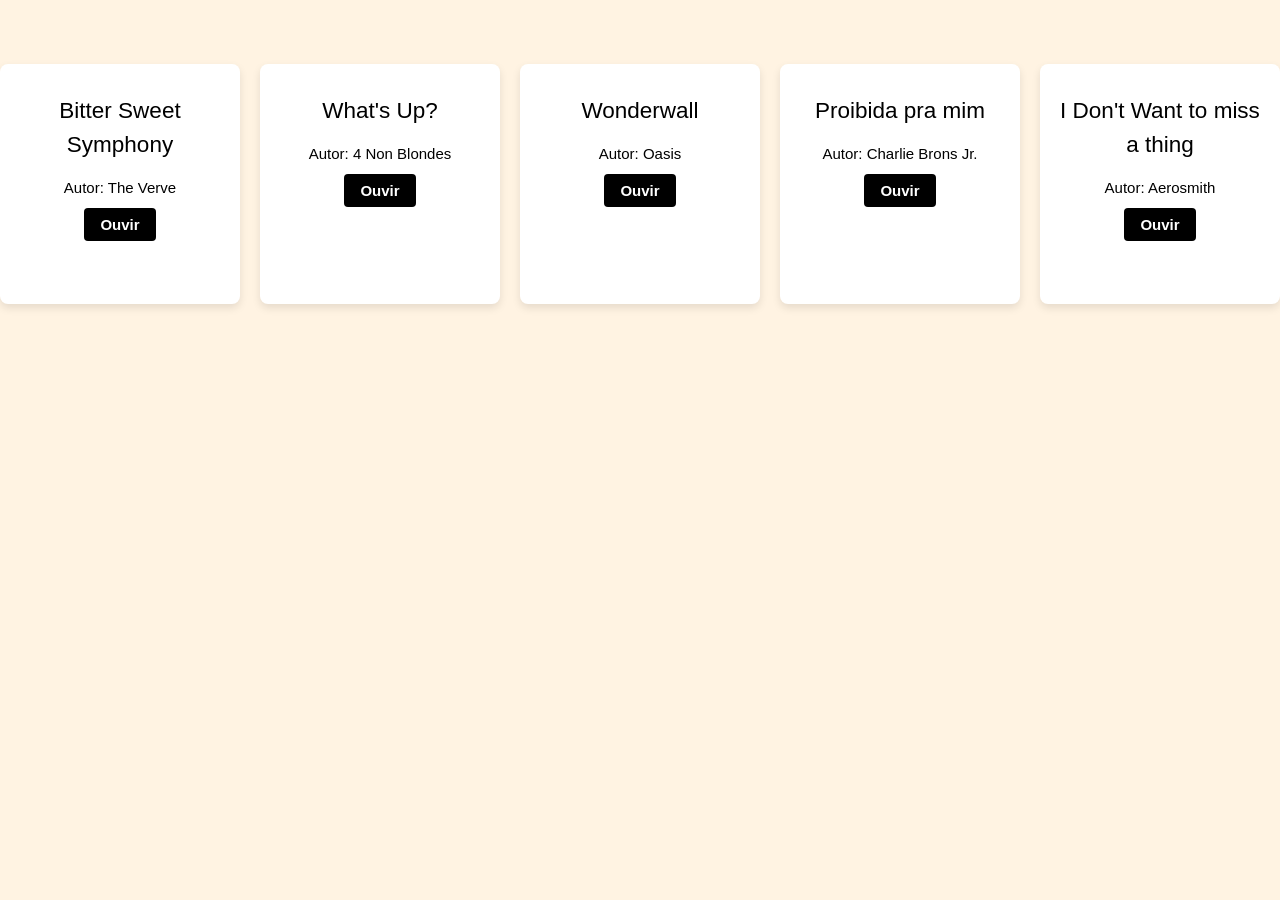
<file: src/pages/artigos/articles.html>
<!DOCTYPE html>
<html lang="en">

<head>
    <meta charset="UTF-8">
    <meta name="viewport" content="width=device-width, initial-scale=1.0">
    <title>Musicas</title>
    <link rel="stylesheet" href="/src/css/style.css">
    <link rel="icon" href="/src/images/svg20.png">
</head>

<body>
    <section class="container-grscontent center padding-64">

        <div class=" card-container">
            <div class="cardBox">
                <h1>Bitter Sweet Symphony</h1>
                <p> Autor: The Verve</p>
                <a class="btn-card" type="button-grs" href="https://www.youtube.com/watch?v=1lyu1KKwC74"
                    target="_blank">Ouvir</a>

            </div>

            <div class="cardBox">
                <h1>What's Up? </h1>

                <p>Autor: 4 Non
                    Blondes</p>
                <a class="btn-card" type="button-grs" href="https://www.youtube.com/watch?v=6NXnxTNIWkc"
                    target="_blank">Ouvir</a>

            </div>

            <div class="cardBox">
                <h1>Wonderwall</h1>
                <p>Autor: Oasis</p>
                <a class="btn-card" type="button-grs" href="https://www.youtube.com/watch?v=bx1Bh8ZvH84"
                    target="_blank">Ouvir</a>

            </div>

            <div class="cardBox">
                <h1>Proibida pra mim</h1>
                <p>Autor:
                    Charlie
                    Brons Jr.</p>
                <a class="btn-card" type="button-grs" href="https://www.youtube.com/watch?v=TJRIZS4Z7Mw"
                    target="_blank">Ouvir</a>

            </div>

            <div class="cardBox">
                <h1>I Don't Want to miss a
                    thing</h1>
                <p>Autor: Aerosmith</p>
                <a class="btn-card" type="button-grs" href="https://www.youtube.com/watch?v=Us3cGQs0Q8A"
                    target="_blank">Ouvir</a>
            </div>
        </div>


    </section>
</body>

</html>
</file>
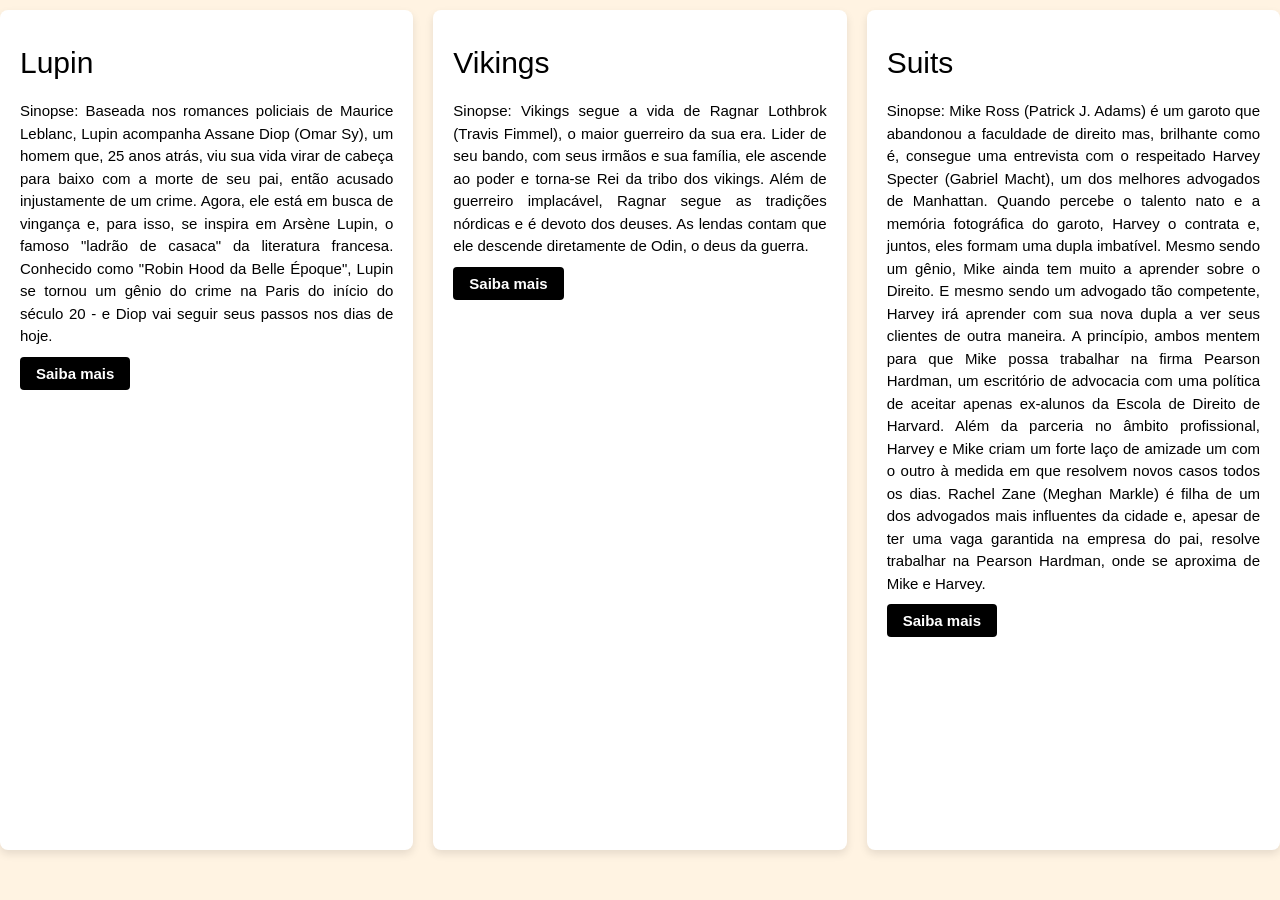
<file: src/pages/artigos/articles2.html>
<!DOCTYPE html>
<html lang="en">

<head>
    <meta charset="UTF-8">
    <meta name="viewport" content="width=device-width, initial-scale=1.0">
    <title>Séries</title>
    <link rel="stylesheet" href="/src/css/style.css">
    <link rel="icon" href="/src/images/svg20.png">
</head>

<body>
    <div class=" card-container">
        <div class="cardBoxFilmes"  >
            <h1>Lupin</h1>
            <p class="justify"> Sinopse: Baseada nos romances policiais de Maurice Leblanc,
                Lupin acompanha Assane Diop (Omar Sy), um homem que, 25 anos atrás,
                viu sua vida virar de cabeça para baixo com a morte de seu pai,
                então acusado injustamente de um crime. Agora, ele está em busca de vingança e, para isso,
                se inspira em Arsène Lupin, o famoso "ladrão de casaca" da literatura francesa.
                Conhecido como "Robin Hood da Belle Époque",
                Lupin se tornou um gênio do crime na Paris do início do século 20 - e Diop vai seguir seus passos nos
                dias de hoje.
            </p>
            <a class="btn-card" type="button-grs" href="https://www.adorocinema.com/series/serie-22302/"
                target="_blank">Saiba mais</a>

        </div>

        <div class="cardBoxFilmes">
            <h1>Vikings </h1>

            <p class="justify">Sinopse: Vikings segue a vida de Ragnar Lothbrok (Travis Fimmel),
                o maior guerreiro da sua era. Lider de seu bando, com seus irmãos e sua família,
                ele ascende ao poder e torna-se Rei da tribo dos vikings. Além de guerreiro implacável,
                Ragnar segue as tradições nórdicas e é devoto dos deuses. As lendas contam que ele descende diretamente
                de Odin, o deus da guerra.
            </p>
            <a class="btn-card" type="button-grs" href="https://www.adorocinema.com/series/serie-10214/"
                target="_blank">Saiba mais</a>

        </div>

        <div class="cardBoxFilmes">
            <h1>Suits</h1>
            <p class="justify">Sinopse: Mike Ross (Patrick J. Adams) é um garoto que abandonou a faculdade de direito mas,
                brilhante como é, consegue uma entrevista com o respeitado Harvey Specter (Gabriel Macht),
                um dos melhores advogados de Manhattan. Quando percebe o talento nato e a memória fotográfica do garoto,
                Harvey o contrata e, juntos, eles formam uma dupla imbatível. Mesmo sendo um gênio,
                Mike ainda tem muito a aprender sobre o Direito. E mesmo sendo um advogado tão competente,
                Harvey irá aprender com sua nova dupla a ver seus clientes de outra maneira. A princípio,
                ambos mentem para que Mike possa trabalhar na firma Pearson Hardman,
                um escritório de advocacia com uma política de aceitar apenas ex-alunos da Escola de Direito de Harvard.
                Além da parceria no âmbito profissional,
                Harvey e Mike criam um forte laço de amizade um com o outro à medida em que resolvem novos casos todos
                os dias.
                Rachel Zane (Meghan Markle) é filha de um dos advogados mais influentes da cidade e,
                apesar de ter uma vaga garantida na empresa do pai, resolve trabalhar na Pearson Hardman, onde se
                aproxima de Mike e Harvey.
            </p>
            <a class="btn-card" type="button-grs" href="https://www.adorocinema.com/series/serie-8644/" target="_blank">Saiba
                mais</a>

        </div>
    </div>
</body>

</html>
</file>
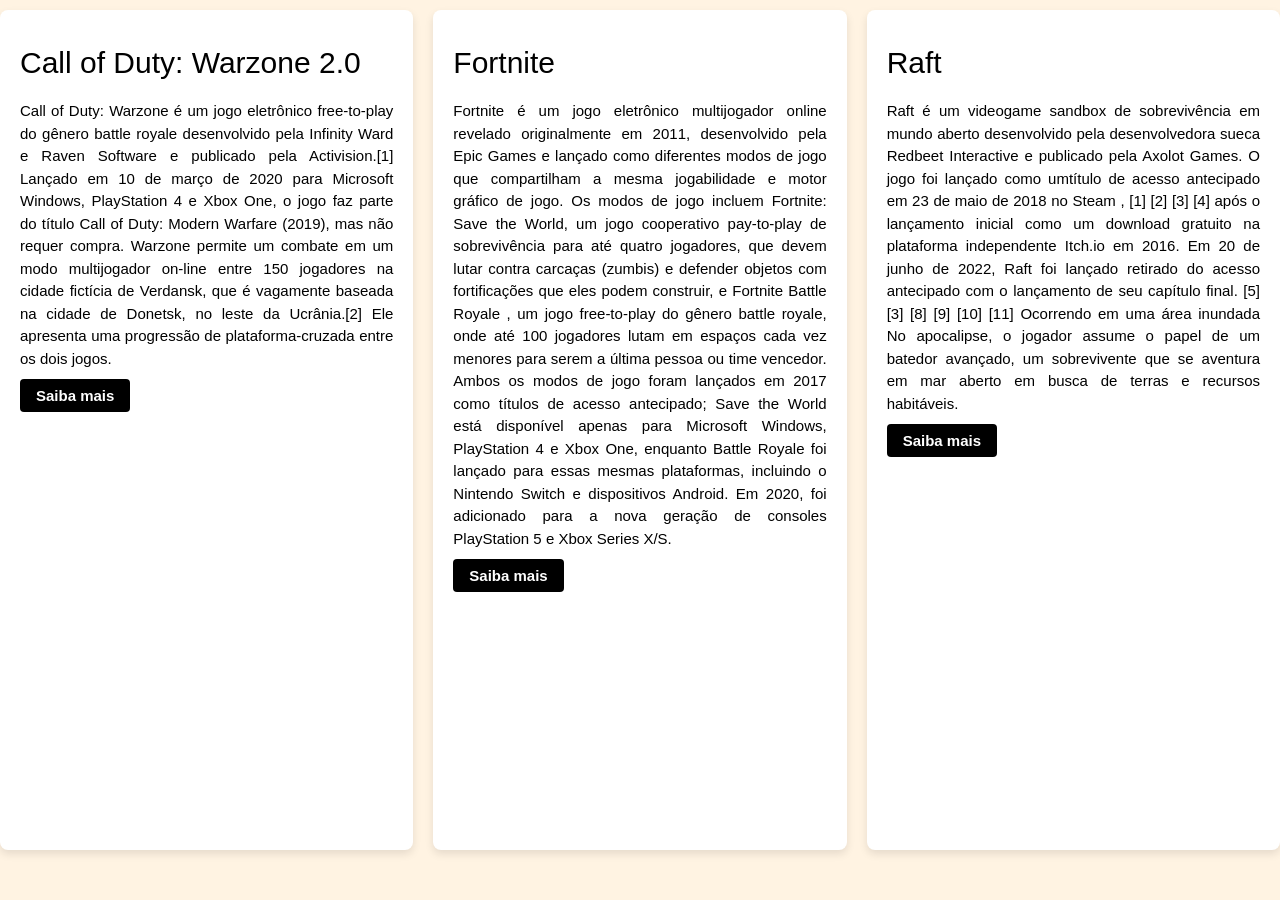
<file: src/pages/artigos/articles3.html>
<!DOCTYPE html>
<html lang="en">

<head>
    <meta charset="UTF-8">
    <meta name="viewport" content="width=device-width, initial-scale=1.0">
    <title>Top Jogos</title>
    <link rel="stylesheet" href="/src/css/style.css">
    <link rel="icon" href="/src/images/svg20.png">
</head>

<body>
    <div class=" card-container">
        <div class="cardBoxFilmes">
            <h1>Call of Duty: Warzone 2.0</h1>
            <p class="justify">
                Call of Duty: Warzone é um jogo eletrônico free-to-play do gênero battle royale
                desenvolvido pela Infinity Ward e Raven Software e publicado pela Activision.[1]
                Lançado em 10 de março de 2020 para Microsoft Windows, PlayStation 4 e Xbox One,
                o jogo faz parte do título Call of Duty: Modern Warfare (2019), mas não requer compra.
                Warzone permite um combate em um modo multijogador on-line entre 150 jogadores na cidade fictícia de
                Verdansk,
                que é vagamente baseada na cidade de Donetsk, no leste da Ucrânia.[2] Ele apresenta uma progressão de
                plataforma-cruzada entre os dois jogos.
            </p>
            <a class="btn-card" type="button-grs" href="https://www.activision.com/games/call-of-duty/call-of-duty-warzone"
                target="_blank">Saiba mais</a>

        </div>

        <div class="cardBoxFilmes">
            <h1>Fortnite</h1>

            <p class="justify">
                Fortnite é um jogo eletrônico multijogador online revelado originalmente em 2011,
                desenvolvido pela Epic Games e lançado como diferentes modos de jogo que compartilham a mesma
                jogabilidade e motor gráfico de jogo.
                Os modos de jogo incluem Fortnite: Save the World, um jogo cooperativo pay-to-play de sobrevivência para
                até quatro jogadores,
                que devem lutar contra carcaças (zumbis) e defender objetos com fortificações que eles podem construir,
                e Fortnite Battle Royale
                , um jogo free-to-play do gênero battle royale, onde até 100 jogadores lutam em espaços cada vez menores
                para serem a última pessoa ou time vencedor.
                Ambos os modos de jogo foram lançados em 2017 como títulos de acesso antecipado; Save the World está
                disponível apenas para Microsoft Windows,
                PlayStation 4 e Xbox One, enquanto Battle Royale foi lançado para essas mesmas plataformas, incluindo o
                Nintendo Switch e dispositivos Android.
                Em 2020, foi adicionado para a nova geração de consoles PlayStation 5 e Xbox Series X/S.

            </p>
            <a class="btn-card" type="button-grs" href="https://store.epicgames.com/pt-BR/p/fortnite" target="_blank">Saiba
                mais</a>

        </div>

        <div class="cardBoxFilmes">
            <h1>Raft</h1>
            <p class="justify">
                Raft é um videogame sandbox de sobrevivência em mundo aberto desenvolvido pela desenvolvedora sueca
                Redbeet Interactive e publicado pela Axolot Games.
                O jogo foi lançado como umtítulo de acesso antecipado em 23 de maio de 2018 no Steam ,
                [1] [2] [3] [4] após o lançamento inicial como um download gratuito na plataforma independente Itch.io
                em 2016.
                Em 20 de junho de 2022, Raft foi lançado retirado do acesso antecipado com o lançamento de seu capítulo
                final.
                [5] [3] [8] [9] [10] [11] Ocorrendo em uma área inundada No apocalipse, o jogador assume o papel de um
                batedor avançado,
                um sobrevivente que se aventura em mar aberto em busca de terras e recursos habitáveis.
            </p>
            <a class="btn-card" type="button-grs" href="https://store.steampowered.com/app/648800/Raft/"
                target="_blank">Saiba
                mais</a>

        </div>
    </div>

</body>

</html>
</file>
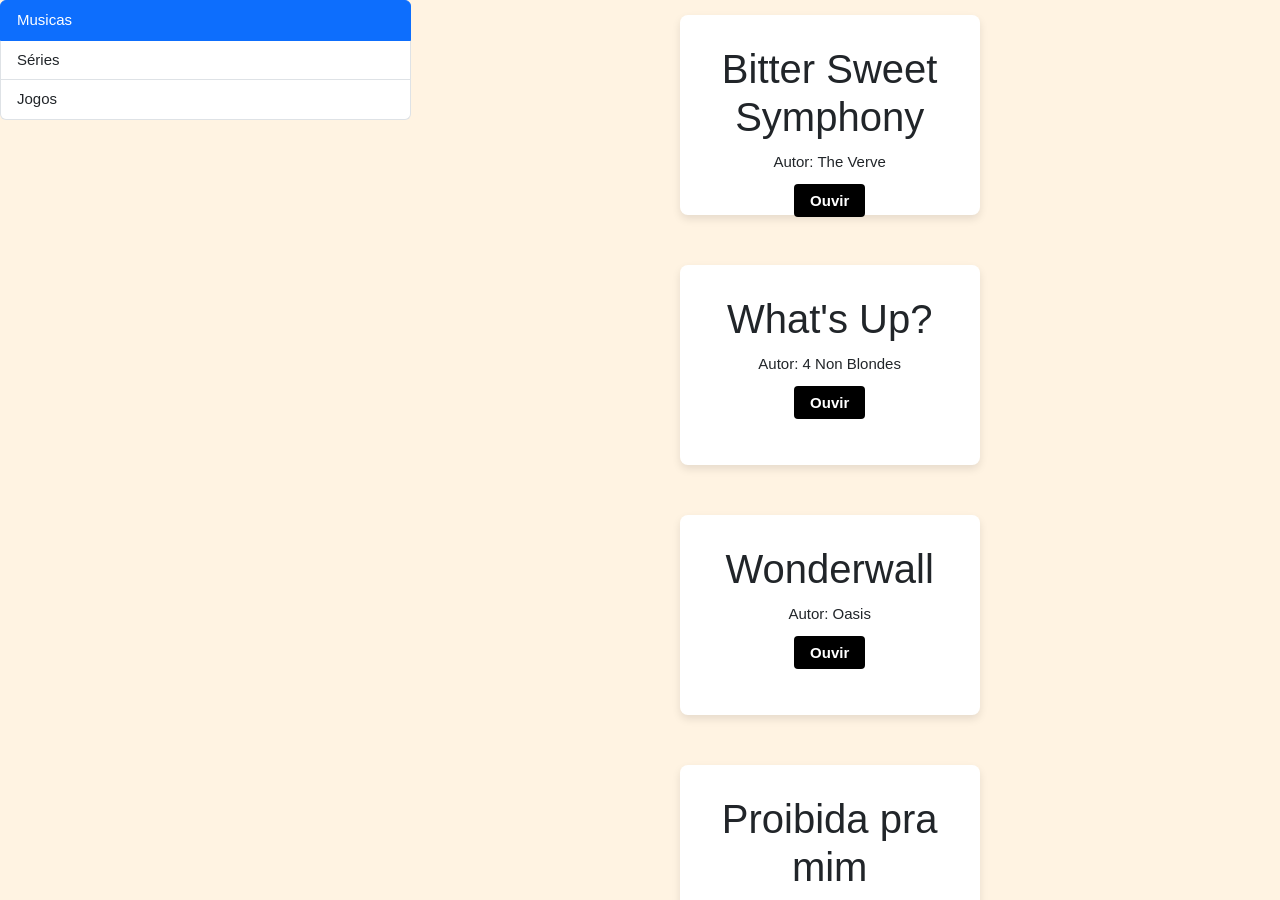
<file: src/pages/artigos/artigos.html>
<!DOCTYPE html>
<html lang="en">

<head>
    <meta charset="UTF-8">
    <meta name="viewport" content="width=device-width, initial-scale=1.0">
    <title>Artigos</title>
    <link href="https://cdn.jsdelivr.net/npm/bootstrap@5.3.2/dist/css/bootstrap.min.css" rel="stylesheet"
        integrity="sha384-T3c6CoIi6uLrA9TneNEoa7RxnatzjcDSCmG1MXxSR1GAsXEV/Dwwykc2MPK8M2HN" crossorigin="anonymous">
    <link rel="stylesheet" href="/src/css/style.css">
    <link rel="icon" href="/src/images/svg20.png">
    <link rel="stylesheet" href="./atigos-css.css">
</head>

<body>
    <div class="row">
        <div class="col-4">
            <!-- INICIO BARRA LATERAL -->
            <div class="list-group" id="list-tab" role="tablist">
                <a class="list-group-item list-group-item-action active" id="top-music-list" data-bs-toggle="list"
                    href="#top-music" role="tab" aria-controls="top-music">Musicas</a>
                <a class="list-group-item list-group-item-action" id="top-movies-list" data-bs-toggle="list"
                    href="#top-movies" role="tab" aria-controls="top-movies">Séries</a>
                <a class="list-group-item list-group-item-action" id="top-game-list" data-bs-toggle="list"
                    href="#top-game" role="tab" aria-controls="top-game">Jogos</a>
            </div>
            <!-- FIM BARRA LATERAL -->
        </div>
        <div class="col-8">
            <!-- GRUPO DAS SEÇÕES  -->
            <div class="tab-content" id="nav-tabContent">
                <section id="top-music" class="tab-pane fade show active" role="tabpanel" aria-labelledby="top-music-list">
                    <div class="card-container">
                        <div class="cardBox">
                            <h1>Bitter Sweet Symphony</h1>
                            <p> Autor: The Verve</p>
                            <a class="btn-card" type="button-grs" href="https://www.youtube.com/watch?v=1lyu1KKwC74"
                                target="_blank">Ouvir</a>
    
                        </div>
    
                        <div class="cardBox">
                            <h1>What's Up? </h1>
    
                            <p>Autor: 4 Non
                                Blondes</p>
                            <a class="btn-card" type="button-grs" href="https://www.youtube.com/watch?v=6NXnxTNIWkc"
                                target="_blank">Ouvir</a>
    
                        </div>
    
                        <div class="cardBox">
                            <h1>Wonderwall</h1>
                            <p>Autor: Oasis</p>
                            <a class="btn-card" type="button-grs" href="https://www.youtube.com/watch?v=bx1Bh8ZvH84"
                                target="_blank">Ouvir</a>
    
                        </div>
    
                        <div class="cardBox">
                            <h1>Proibida pra mim</h1>
                            <p>Autor:
                                Charlie
                                Brons Jr.</p>
                            <a class="btn-card" type="button-grs" href="https://www.youtube.com/watch?v=TJRIZS4Z7Mw"
                                target="_blank">Ouvir</a>
    
                        </div>
    
                        <div class="cardBox">
                            <h1>I Don't Want to miss a
                                thing</h1>
                            <p>Autor: Aerosmith</p>
                            <a class="btn-card" type="button-grs" href="https://www.youtube.com/watch?v=Us3cGQs0Q8A"
                                target="_blank">Ouvir</a>
                        </div>
                    </div>
                </section>
                <section id="top-movies" class="tab-pane fade" role="tabpanel" aria-labelledby="top-movies-list">
                    <!-- filmes e séries -->
                    <div class=" card-container">
                        <div class="cardBoxFilmes">
                            <h1>Lupin</h1>
                            <p class="justify"> Sinopse: Baseada nos romances policiais de Maurice Leblanc,
                                Lupin acompanha Assane Diop (Omar Sy), um homem que, 25 anos atrás,
                                viu sua vida virar de cabeça para baixo com a morte de seu pai,
                                então acusado injustamente de um crime. Agora, ele está em busca de vingança e, para
                                isso,
                                se inspira em Arsène Lupin, o famoso "ladrão de casaca" da literatura francesa.
                                Conhecido como "Robin Hood da Belle Époque",
                                Lupin se tornou um gênio do crime na Paris do início do século 20 - e Diop vai seguir
                                seus passos nos
                                dias de hoje.
                            </p>
                            <a class="btn-card" type="button-grs" href="https://www.adorocinema.com/series/serie-22302/"
                                target="_blank">Saiba mais</a>

                        </div>

                        <div class="cardBoxFilmes">
                            <h1>Vikings </h1>

                            <p class="justify">Sinopse: Vikings segue a vida de Ragnar Lothbrok (Travis Fimmel),
                                o maior guerreiro da sua era. Lider de seu bando, com seus irmãos e sua família,
                                ele ascende ao poder e torna-se Rei da tribo dos vikings. Além de guerreiro implacável,
                                Ragnar segue as tradições nórdicas e é devoto dos deuses. As lendas contam que ele
                                descende diretamente
                                de Odin, o deus da guerra.
                            </p>
                            <a class="btn-card" type="button-grs" href="https://www.adorocinema.com/series/serie-10214/"
                                target="_blank">Saiba mais</a>

                        </div>

                        <div class="cardBoxFilmes">
                            <h1>Suits</h1>
                            <p class="justify">Sinopse: Mike Ross é um garoto que abandonou a
                                faculdade de direito mas,
                                brilhante como é, consegue uma entrevista com o respeitado Harvey Specter,
                                um dos melhores advogados de Manhattan. Quando percebe o talento nato e a memória
                                fotográfica do garoto,
                                Harvey o contrata e, juntos, eles formam uma dupla imbatível. Mesmo sendo um gênio,
                                Mike ainda tem muito a aprender sobre o Direito. E mesmo sendo um advogado tão
                                competente,
                                Harvey irá aprender com sua nova dupla a ver seus clientes de outra maneira. A
                                princípio,
                                ambos mentem para que Mike possa trabalhar na firma Pearson Hardman,
                                um escritório de advocacia com uma política de aceitar apenas ex-alunos da Escola de
                                Direito de Harvard.
                                Além da parceria no âmbito profissional,
                                Harvey e Mike criam um forte laço de amizade um com o outro à medida em que resolvem
                                novos casos todos
                                os dias.

                            </p>
                            <a class="btn-card" type="button-grs" href="https://www.adorocinema.com/series/serie-8644/"
                                target="_blank">Saiba
                                mais</a>

                        </div>
                    </div>

                </section>
                <section id="top-game" class="tab-pane fade" role="tabpanel" aria-labelledby="top-game-list">
                    <!-- jogos -->
                    <div class=" card-container">
                        <div class="cardBoxFilmes">
                            <h1>Call of Duty: Warzone 2.0</h1>
                            <p class="justify">
                                Call of Duty: Warzone é um jogo eletrônico free-to-play do gênero battle royale
                                desenvolvido pela Infinity Ward e Raven Software e publicado pela Activision.[1]
                                Lançado em 10 de março de 2020 para Microsoft Windows, PlayStation 4 e Xbox One,
                                o jogo faz parte do título Call of Duty: Modern Warfare (2019), mas não requer compra.
                                Warzone permite um combate em um modo multijogador on-line entre 150 jogadores na cidade
                                fictícia de
                                Verdansk,
                                que é vagamente baseada na cidade de Donetsk, no leste da Ucrânia.[2] Ele apresenta uma
                                progressão de
                                plataforma-cruzada entre os dois jogos.
                            </p>
                            <a class="btn-card" type="button-grs"
                                href="https://www.activision.com/games/call-of-duty/call-of-duty-warzone"
                                target="_blank">Saiba mais</a>

                        </div>

                        <div class="cardBoxFilmes">
                            <h1>Fortnite</h1>

                            <p class="justify">
                                Fortnite é um jogo eletrônico multijogador online revelado originalmente em 2011,
                                desenvolvido pela Epic Games e lançado como diferentes modos de jogo que compartilham a
                                mesma
                                jogabilidade e motor gráfico de jogo.
                                Os modos de jogo incluem Fortnite: Save the World, um jogo cooperativo pay-to-play de
                                sobrevivência para
                                até quatro jogadores,
                                que devem lutar contra carcaças (zumbis) e defender objetos com fortificações que eles
                                podem construir,
                                e Fortnite Battle Royale
                                , um jogo free-to-play do gênero battle royale, onde até 100 jogadores lutam em espaços
                                cada vez menores
                                para serem a última pessoa ou time vencedor.
                                Ambos os modos de jogo foram lançados em 2017 como títulos de acesso antecipado; Save
                                the World está
                                disponível apenas para Microsoft Windows,
                                PlayStation 4 e Xbox One, enquanto Battle Royale foi lançado para essas mesmas
                                plataformas, incluindo o
                                Nintendo Switch e dispositivos Android.
                                Em 2020, foi adicionado para a nova geração de consoles PlayStation 5 e Xbox Series X/S.

                            </p>
                            <a class="btn-card" type="button-grs" href="https://store.epicgames.com/pt-BR/p/fortnite"
                                target="_blank">Saiba
                                mais</a>

                        </div>

                        <div class="cardBoxFilmes">
                            <h1>Raft</h1>
                            <p class="justify">
                                Raft é um videogame sandbox de sobrevivência em mundo aberto desenvolvido pela
                                desenvolvedora sueca
                                Redbeet Interactive e publicado pela Axolot Games.
                                O jogo foi lançado como umtítulo de acesso antecipado em 23 de maio de 2018 no Steam ,
                                [1] [2] [3] [4] após o lançamento inicial como um download gratuito na plataforma
                                independente Itch.io
                                em 2016.
                                Em 20 de junho de 2022, Raft foi lançado retirado do acesso antecipado com o lançamento
                                de seu capítulo
                                final.
                                [5] [3] [8] [9] [10] [11] Ocorrendo em uma área inundada No apocalipse, o jogador assume
                                o papel de um
                                batedor avançado,
                                um sobrevivente que se aventura em mar aberto em busca de terras e recursos habitáveis.
                            </p>
                            <a class="btn-card" type="button-grs" href="https://store.steampowered.com/app/648800/Raft/"
                                target="_blank">Saiba
                                mais</a>

                        </div>
                    </div>

                </section>
            </div>
        </div>
    </div>
    <script src="https://cdn.jsdelivr.net/npm/bootstrap@5.3.2/dist/js/bootstrap.bundle.min.js"
        integrity="sha384-C6RzsynM9kWDrMNeT87bh95OGNyZPhcTNXj1NW7RuBCsyN/o0jlpcV8Qyq46cDfL"
        crossorigin="anonymous"></script>
</body>

</html>
</file>
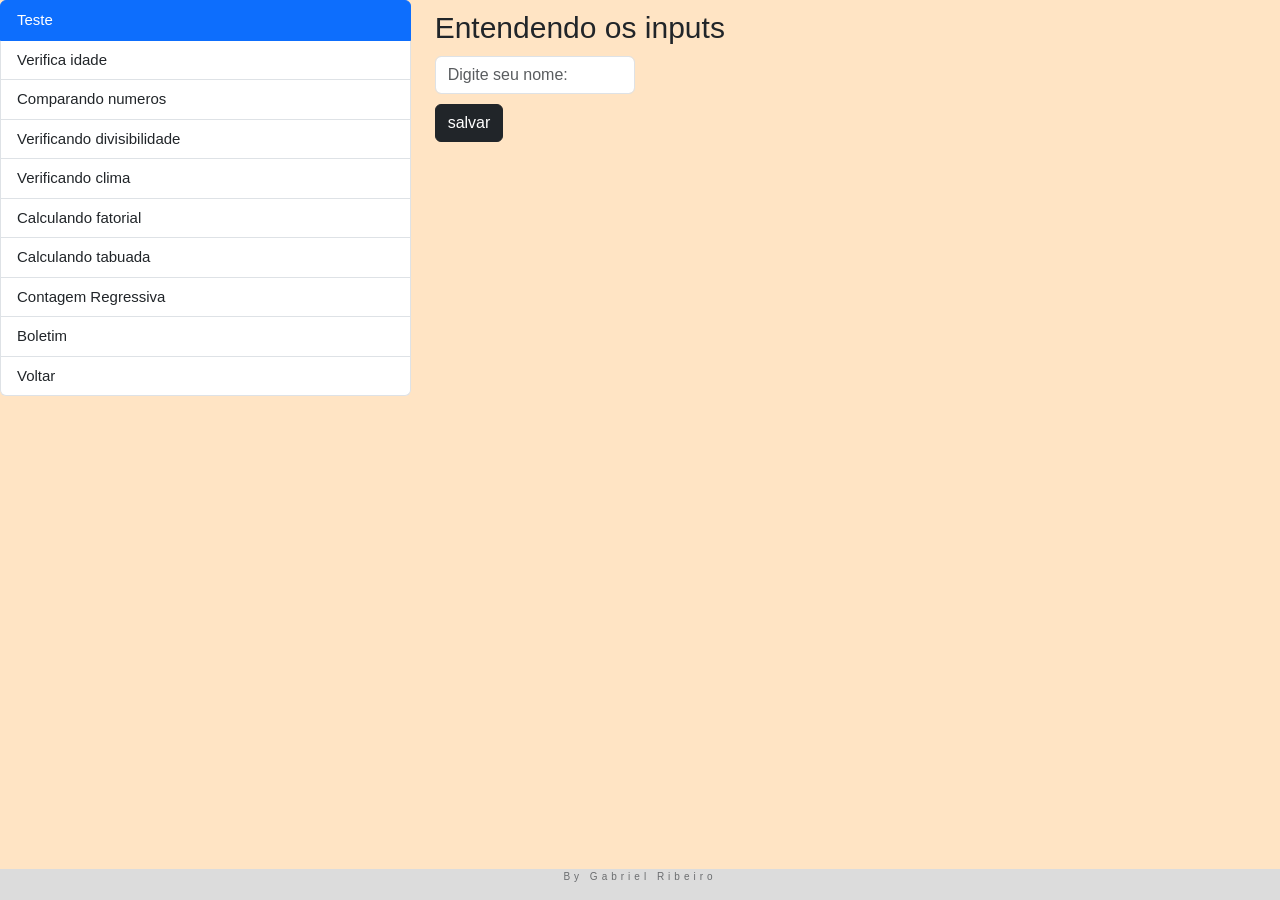
<file: src/pages/atividades/form-soma.html>
<!DOCTYPE html>
<html lang="en">

<head>
    <meta charset="UTF-8">
    <meta name="viewport" content="width=device-width, initial-scale=1.0">
    <link href="https://cdn.jsdelivr.net/npm/bootstrap@5.3.2/dist/css/bootstrap.min.css" rel="stylesheet"
        integrity="sha384-T3c6CoIi6uLrA9TneNEoa7RxnatzjcDSCmG1MXxSR1GAsXEV/Dwwykc2MPK8M2HN" crossorigin="anonymous">
    <link rel="stylesheet" href="/src/css/style.css">

    <title>Soma</title>
</head>

<body>
    <style>
        body {
            background-color: bisque;
        }
    </style>
    <div class="row" style="background-color: bisque;">
        <div class="col-4">
            <div class="list-group" id="list-tab" role="tablist" style="background-color: bisque;">
                <a class="list-group-item list-group-item-action active" id="list-home-list" data-bs-toggle="list"
                    href="#list-1" role="tab" aria-controls="list-home">Teste</a>
                <a class="list-group-item list-group-item-action" id="list-profile-list" data-bs-toggle="list"
                    href="#list-2" role="tab" aria-controls="list-profile">Verifica idade</a>
                <a class="list-group-item list-group-item-action" id="list-messages-list" data-bs-toggle="list"
                    href="#list-3" role="tab" aria-controls="list-messages">Comparando numeros</a>
                <a class="list-group-item list-group-item-action" id="list-settings-list" data-bs-toggle="list"
                    href="#list-4" role="tab" aria-controls="list-settings">Verificando divisibilidade</a>
                <a class="list-group-item list-group-item-action" id="list-settings-list" data-bs-toggle="list"
                    href="#list-5" role="tab" aria-controls="list-settings">Verificando clima</a>
                <a class="list-group-item list-group-item-action" id="list-settings-list" data-bs-toggle="list"
                    href="#list-6" role="tab" aria-controls="list-settings">Calculando fatorial</a>
                <a class="list-group-item list-group-item-action" id="list-settings-list" data-bs-toggle="list"
                    href="#list-7" role="tab" aria-controls="list-settings">Calculando tabuada</a>
                <a class="list-group-item list-group-item-action" id="list-settings-list" data-bs-toggle="list"
                    href="#list-8" role="tab" aria-controls="list-settings">Contagem Regressiva</a>
                <a class="list-group-item list-group-item-action" id="list-settings-list" data-bs-toggle="list"
                    href="#list-9" role="tab" aria-controls="list-settings">Boletim</a>
                <a class="list-group-item list-group-item-action" id="list-settings-list" href="/index.html">Voltar</a>
            </div>
        </div>
        <div class="col-8">
            <div class="tab-content" id="nav-tabContent">
                <div class="tab-pane fade show active" id="list-1" role="tabpanel" aria-labelledby="list-home-list">
                    <div>
                        <h2>Entendendo os inputs</h2>
                        <input type="text" id="nome" class="form-control" style="max-width: 200px;"
                            placeholder="Digite seu nome:">
                        <button onclick="salvar()" class="btn btn-dark" style="margin-top: 10px;">salvar</button>
                        <p id="result"></p>
                    </div>
                </div>
                <div class="tab-pane fade" id="list-2" role="tabpanel" aria-labelledby="list-profile-list">
                    <div>
                        <h2>Verificar idade</h2>
                        <input type="number" id="idade" class="form-control" style="max-width: 200px;"
                            placeholder="digite uma idade:">
                        <button onclick="verIdade()" class="btn btn-dark" style="margin-top: 10px;">salvar</button>
                        <p id="resultIdade"></P>
                    </div>
                </div>
                <div class="tab-pane fade" id="list-3" role="tabpanel" aria-labelledby="list-messages-list">
                    <div>
                        <h2>Comparando números</h2>
                        <input type="number" id="num1" class="form-control" style="max-width: 200px;"
                            placeholder="digite um numero:">
                        <input type="number" id="num2" class="form-control" style="max-width: 200px;"
                            placeholder="digite outro numero:">
                        <button onclick="compNum()" class="btn btn-dark" style="margin-top: 10px;">salvar</button>
                        <p id="resultcomN"></p>
                    </div>
                </div>
                <div class="tab-pane fade" id="list-4" role="tabpanel" aria-labelledby="list-settings-list">
                    <div>
                        <h2>Verificando divisibilidade</h2>
                        <input type="number" id="num3" class="form-control" style="max-width: 200px;"
                            placeholder="digite um numero:">
                        <input type="number" id="num4" class="form-control" style="max-width: 200px;"
                            placeholder="digite outro numero:">
                        <button onclick="comparar()" class="btn btn-dark" style="margin-top: 10px;">salvar</button>
                        <p id="resultVer"></p>
                    </div>
                </div>
                <div class="tab-pane fade" id="list-5" role="tabpanel" aria-labelledby="list-settings-list">
                    <div>
                        <h2>Verificar Temperatura</h2>
                        <input type="number" id="temp" class="form-control" style="max-width: 200px;"
                            placeholder="digite um numero:">
                        <button onclick="verTemp()" class="btn btn-dark" style="margin-top: 10px;">salvar</button>
                        <p id="resulClima"></p>
                    </div>
                </div>
                <div class="tab-pane fade" id="list-6" role="tabpanel" aria-labelledby="list-settings-list">
                    <div>
                        <h2>Calculando fatorial</h2>
                        <input type="number" id="fat" class="form-control" style="max-width: 200px;"
                            placeholder="digite um numero:">
                        <button onclick="calcuFat()" class="btn btn-dark" style="margin-top: 10px;">salvar</button>
                        <p id="resulFat"></p>
                    </div>
                </div>
                <div class="tab-pane fade" id="list-7" role="tabpanel" aria-labelledby="list-settings-list">
                    <div>
                        <h2>Calculando uma tabuada</h2>
                        <input type="number" id="numTab" class="form-control" style="max-width: 200px;"
                            placeholder="digite um numero:">
                        <button onclick="calcTab()" class="btn btn-dark" style="margin-top: 10px;">salvar</button>
                        <p id="resulTab"></p>
                    </div>
                </div>
                <div class="tab-pane fade" id="list-8" role="tabpanel" aria-labelledby="list-settings-list">
                    <div>
                        <h2>Contagem Regressiva</h2>
                        <input type="number" id="contNum" class="form-control" style="max-width: 200px;"
                            placeholder="digite um numero:">
                        <button onclick="contagem()" class="btn btn-dark" style="margin-top: 10px;">salvar</button>
                        <p id="resulCont"></p>
                    </div>
                </div>
                <div class="tab-pane fade" id="list-9" role="tabpanel" aria-labelledby="list-settings-list">
                    <div class="row">
                        <div class="col-4" style="align-content: center;">

                            <div class="row-cols-4" id="materia1">
                                <div class="col">
                                    <label for="nomeUsuario">Aluno</label>
                                    <input type="text" id="nomeUsuario" class="form-control" style="max-width: 200px;">
                                </div>
                                <div class="col">
                                    <label for="nomeInstituicao">Escola/Instituicao</label>
                                    <input type="text" id="nomeInstituicao" class="form-control"
                                        style="max-width: 200px;">
                                </div>
                                <div class="col">
                                    <label for="nomeCurso">Curso</label>
                                    <input type="text" id="nomeCurso" class="form-control" style="max-width: 200px;">
                                </div>
                                <div class="col-2 ">
                                    <label for="nomeMateria">Matéria</label>
                                    <select name="" id="nomeMaterias"></select>
                                    <p id="materiaRepetida"></p>
                                </div>
                                <p id="alerta"></p>
                                <div class="col-2 p-md-4 input-group">
                                    <input id="b1" type="number" class="form-control" style="max-width: 200px;">
                                    <input id="b2" type="number" class="form-control" style="max-width: 200px;">
                                    <input id="b3" type="number" class="form-control" style="max-width: 200px;">
                                    <input id="b4" type="number" class="form-control" style="max-width: 200px;">
                                </div>
                            </div>
                            <button onclick="save()" class="btn btn-dark" style="margin-top: 10px;">Verificar
                                Notas</button>
                            <p class="m-3 p-2" id="resultNotas"></p>
                        </div>
                    </div>
                </div>
            </div>
        </div>
    </div>

    <script>
        function vazio(txt1, txt2) {
            if (document.getElementById(txt1).value === '') {
                document.getElementById(txt2).innerText = "Digite um número"
                return true
            } else {
                document.getElementById(txt2).innerText = " "
                return false
            }
        }

        function salvar() {
            if (!vazio('nome', 'result')) {
                let nome = document.getElementById('nome').value;

                document.getElementById('result').innerText = "Olá " + nome + " nesta lista de testes vacê entenderá como funciona os inputs";
            }
        }

        function verIdade() {
            if (!vazio('idade', 'resultIdade')) {
                let idade = document.getElementById('idade').value;
                if (idade < 60 && idade >= 18) {
                    document.getElementById('resultIdade').innerText = "Você é adulto";
                } else if (idade < 18) {
                    document.getElementById('resultIdade').innerText = "Você é menor de idade";
                } else {
                    document.getElementById('resultIdade').innerText = "Você é idoso";
                }
            }
        }

        function compNum() {
            if (!vazio('num1', 'resultcomN') && !vazio('num2', 'resultcomN')) {
                let num1 = parseFloat(document.getElementById('num1').value)
                let num2 = parseFloat(document.getElementById('num2').value)
                if (num1 > num2) {
                    document.getElementById('resultcomN').innerText = num1 + " é o maior";
                } else if (num1 === num2) {
                    document.getElementById('resultcomN').innerText = "Os numeros são iguais";
                } else {
                    document.getElementById('resultcomN').innerText = num2 + " é o maior";
                }
            }
        }

        function comparar() {
            if (!vazio('num3', 'resultVer') && !vazio('num4', 'resultVer')) {
                let num1 = document.getElementById('num3').value;
                let num2 = document.getElementById('num4').value;
                if (num1 % num2 == 0) {
                    document.getElementById('resultVer').innerText = "O primeiro valor é divisivel pelo segundo";

                } else {
                    document.getElementById('resultVer').innerText = "Eles não são divisiveis";
                }
            }
        }

        function verTemp() {
            if (!vazio('temp', 'resulClima')) {
                let temp = document.getElementById('temp').value;
                if (temp <= 26 && temp >= 18) {
                    document.getElementById('resulClima').innerText = "O clima está agradável";
                } else if (temp < 18) {
                    document.getElementById('resulClima').innerText = "O clima está frio";
                } else {
                    document.getElementById('resulClima').innerText = "O clima está quente";
                }
            }
        }

        function calcFat() {
            if (!vazio('fat', 'resulFat')) {
                let fat = document.getElementById('fat').value;
                let result = fat
                for (let i = 1; i < fat; i++) {
                    result = result * i

                }
                document.getElementById('resulFat').innerText = result;
            }
        }

        function calcTab() {
            if (!vazio('numTab', 'resulTab')) {
                let numTab = document.getElementById('numTab').value;
                for (let i = 1; i <= 10; i++) {
                    document.getElementById('resulTab').innerHTML += numTab + "x" + i + "=" + numTab * i + '<br>';
                }
            }
        }

        function contagem() {
            if (!vazio('contNum', 'resulCont')) {
                let contNum = document.getElementById('contNum').value;
                for (let i = contNum; i >= 0; i--) {
                    document.getElementById('resulCont').innerHTML += i + "<br>"
                }
            }
        }




        let nomeMaterias = ["Português", "Matemática", "Biologia", "Inglês", "Geografia", "História"]
        let select = document.getElementById("nomeMaterias")
        nomeMaterias.forEach(function (materia) {
            let option = document.createElement("option");
            option.value = materia;
            option.text = materia;
            select.appendChild(option)
        })
        let materia = { id: 0, nome: "", notas: [], total: 0, printInfo: "" };
        let materias = [];
        let user = { nome: "", instituicao: "", curso: "" };

        function validateInputFields() {
            const nomeUsuarioValue = nomeUsuario.value.trim();
            const nomeInstituicaoValue = nomeInstituicao.value.trim();
            const nomeCursoValue = nomeCurso.value.trim();

            if (!nomeUsuarioValue || !nomeInstituicaoValue || !nomeCursoValue) {
                alert("Por favor, preencha todos os campos.");
                return false;
            }

            return true;
        }
        function save() {
            // Validar entrada do usuário
            if (!validateInputFields()) {
                return;  // Se a validação falhar, retorne
            }

            let inputNotas = [];
            let totalNotas = 0;

            function valorValido(valor) {
                return !isNaN(valor) && isFinite(valor)
            }

            function msgVC(limite){
                if(limite===20){
                    document.getElementById("alerta").innerHTML = "Insira uma nota positiva para o primeiro bimestre até 20 "
                }else if(limite===25){
                    document.getElementById("alerta").innerHTML = "Insira uma nota positiva para o segundo/terceiro bimestre até 25 "
                }else if (limite===30){
                    document.getElementById("alerta").innerHTML = "Insira uma nota positiva para o quarto bimestre até 30 "
                }
            }


            function validaCampo(valor, limite) {
                if (valorValido(valor) && valor <= limite && valor >= 0) {
                    inputNotas.push(valor)
                } else {
                    msgVC(limite)
                }
            }

            validaCampo(parseFloat(document.getElementById("b1").value), 20)
            validaCampo(parseFloat(document.getElementById("b2").value), 25)
            validaCampo(parseFloat(document.getElementById("b3").value), 25)
            validaCampo(parseFloat(document.getElementById("b4").value), 30)

            if (inputNotas.length < 4) {

            } else {
                document.getElementById("alerta").innerHTML = ""
                user.nome = nomeUsuario.value;
                user.instituicao = nomeInstituicao.value;
                user.curso = nomeCurso.value;
                let resultados = `<b>BOLETIM DE: ${user.nome.toLocaleUpperCase()}</b><br><b>INSTITUIÇÃO/ESCOLA: 
                ${user.instituicao.toLocaleUpperCase()}</b><br><b>CURSO: ${user.curso.toLocaleUpperCase()}</b>
            <table class="table table-striped">
                <thead>
                    <tr>
                        <th></th>
                        <th scope"col">Primeiro Bimestre</th>
                        <th scope"col">Segundo Bimestre</th>
                        <th scope"col">Terceiro Bimestre</th>
                        <th scope"col">Quarto Bimestre</th>
                        <th scope"col">Nota Final</th>
                        <th scope"col">Situação</th>
                        </tr>
                        </thead>
                        <tbody>`

                    ;

                inputNotas.forEach(e => {
                    totalNotas += e
                })

                function isAprovadoOuReprovado(valor) {
                    if (valor >= 60) {
                        return "APROVADO"
                    } else {
                        return "REPROVADO"
                    }
                }

                if (repetir(document.getElementById("nomeMaterias").value)) {
                    document.getElementById("materiaRepetida").innerHTML = "Matéria já adicionada"
                } else {

                    document.getElementById("materiaRepetida").innerHTML = ""

                    const nomeMateria = document.getElementById("nomeMaterias").value
                    materias.push(
                        {
                            id: materia.id++,
                            nome: nomeMateria,
                            notas: inputNotas,
                            total: totalNotas,
                            info: `
                           
                            <tr>
                              <td scope"row"> ${nomeMateria}</td>  
                                <td > ${inputNotas[0]}</td>
                                <td > ${inputNotas[1]}</td>
                                <td > ${inputNotas[2]}</td>
                                <td > ${inputNotas[3]}</td>
                                <td > ${totalNotas}</b></td>
                                <td > ${isAprovadoOuReprovado(totalNotas)}</td>
                            </tr>
                            `
                        }
                    )

                    console.log(materias)

                    materias.forEach(e => {
                        resultados += `<br>` + e.info;
                    })

                    resultNotas.innerHTML = resultados;
                }
            }


            function repetir(nomeMateria) {

                return materias.some(materia => materia.nome === nomeMateria)
            }

        }





    </script>

    <footer id="boletim" class="container-grs content center">
        <p class="center opacity wide">By Gabriel Ribeiro</p>
    </footer>
    <script src="https://cdn.jsdelivr.net/npm/bootstrap@5.3.2/dist/js/bootstrap.bundle.min.js"
        integrity="sha384-C6RzsynM9kWDrMNeT87bh95OGNyZPhcTNXj1NW7RuBCsyN/o0jlpcV8Qyq46cDfL"
        crossorigin="anonymous"></script>
</body>

</html>
</file>
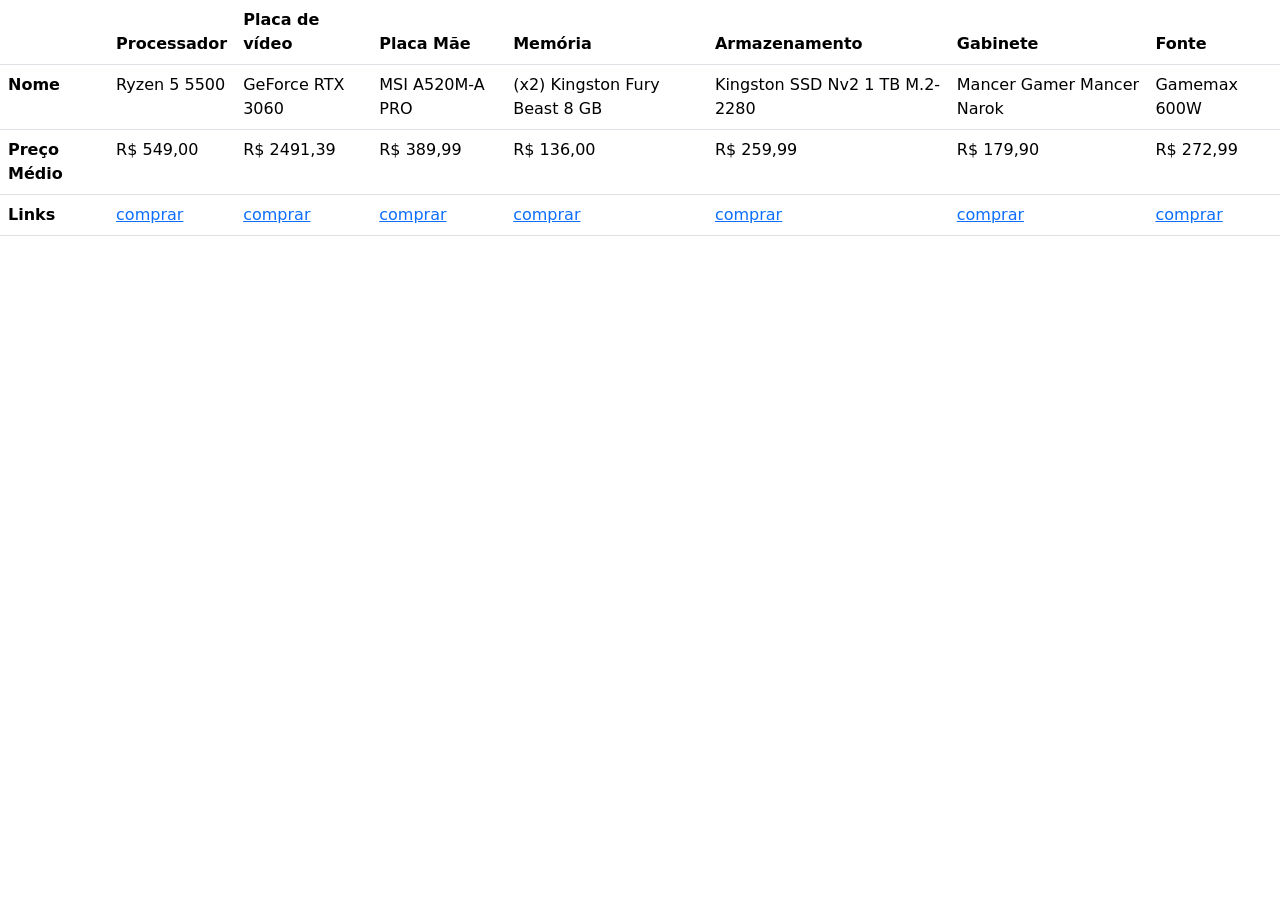
<file: src/pages/atividades/tables.html>
<!DOCTYPE html>
<html lang="en">

<head>
    <meta charset="UTF-8">
    <meta name="viewport" content="width=device-width, initial-scale=1.0">
    <link href="https://cdn.jsdelivr.net/npm/bootstrap@5.3.2/dist/css/bootstrap.min.css" rel="stylesheet"
        integrity="sha384-T3c6CoIi6uLrA9TneNEoa7RxnatzjcDSCmG1MXxSR1GAsXEV/Dwwykc2MPK8M2HN" crossorigin="anonymous">
    <title>Tables Example</title>
</head>

<body>

    <table class="table">
        <thead>
            <tr>
                <th scope="col"></th>
                <th scope="col">Processador</th>
                <th scope="col">Placa de vídeo</th>
                <th scope="col">Placa Mãe</th>
                <th scope="col">Memória</th>
                <th scope="col">Armazenamento</th>
                <th scope="col">Gabinete</th>
                <th scope="col">Fonte</th>
            </tr>
        </thead>
        <tbody>
            <tr>
                <th scope="row">Nome</th>
                <td> Ryzen 5 5500</td>
                <td> GeForce RTX 3060 </td>
                <td>MSI A520M-A PRO </td>
                <td> (x2) Kingston Fury Beast 8 GB</td>
                <td> Kingston SSD Nv2 1 TB M.2-2280</td>
                <td>Mancer Gamer Mancer Narok</td>
                <td> Gamemax 600W</td>
            </tr>
            <tr>
                <th scope="row">Preço Médio</th>
                <td>R$ 549,00</td>
                <td>R$ 2491,39</td>
                <td>R$ 389,99</td>
                <td>R$ 136,00</td>
                <td>R$ 259,99</td>
                <td>R$ 179,90</td>
                <td>R$ 272,99</td>
            </tr>
            <tr>
                <th scope="row">Links</th>
                <td><a href="https://www.amazon.com.br/dp/B09VCJ171S?tag=craftmybox-20&linkCode=osi&th=1"
                        target="_blank">comprar</a>
                </td>
                <td><a href="https://www.amazon.com.br/dp/B092CNSSV5?tag=craftmybox-20&linkCode=osi&th=1&psc=1"
                        target="_blank">comprar</a>
                </td>
                <td><a href="https://www.kabum.com.br/produto/280890/placa-mae-msi-a520m-a-pro-amd-am4-matx-ddr4?awc=17729_1696375847_51e19ddf568ce56cb5552f8a7a525a3e&utm_source=AWIN&utm_medium=AFILIADOS&utm_campaign=agosto23&utm_content=2023-10-03&utm_term=691737"
                        target="_blank">comprar</a>
                </td>
                <td><a href="https://www.amazon.com.br/dp/B097K5J1SB?tag=craftmybox-20&linkCode=osi&th=1&psc=1"
                        target="_blank">comprar</a>
                </td>
                <td><a href="https://www.kabum.com.br/produto/380745/ssd-1-tb-kingston-nv2-m-2-2280-pcie-nvme-leitura-3500-mb-s-e-gravacao-2100-mb-s-snv2s-1000g?awc=17729_1696375887_d897a85a2e94e6b4f0f20e06435cde35&utm_source=AWIN&utm_medium=AFILIADOS&utm_campaign=agosto23&utm_content=2023-10-03&utm_term=691737"
                        target="_blank">comprar</a>
                </td>
                <td><a href="https://www.pichau.com.br/gabinete-gamer-mancer-narok-rgb-mid-tower-lateral-de-vidro-com-3-fans-preto-mcr-nrk-rgb01?utm_source=meupcnet&utm_medium=afiliados&utm_campaign=meupcnet"
                        target="_blank">comprar</a>
                </td>
                <td><a href="https://www.kabum.com.br/produto/368437/fonte-gamemax-600w-80-plus-white-pfc-ativo-bivolt-preto-gs600?awc=17729_1696375944_3310f0f74f843788af9e7bdd4dae25d1&utm_source=AWIN&utm_medium=AFILIADOS&utm_campaign=agosto23&utm_content=2023-10-03&utm_term=691737"
                        target="_blank">comprar</a>
                </td>

            </tr>
        </tbody>
    </table>

    <script src="https://cdn.jsdelivr.net/npm/bootstrap@5.3.2/dist/js/bootstrap.bundle.min.js"
        integrity="sha384-C6RzsynM9kWDrMNeT87bh95OGNyZPhcTNXj1NW7RuBCsyN/o0jlpcV8Qyq46cDfL"
        crossorigin="anonymous"></script>
</body>

</html>
</file>
<file: src/css/style.css>
/* reset */
body {
  padding: 0;
  margin: 0;
}

body {
  font-size: 15px;
  line-height: 1.5;
  font-family: "Lato", sans-serif;
  background-color: #FFF3E2;
  justify-content: center;
  align-items: center;

}

.logo {
  width: 100px;
  height: 40px;
}

img {
  width: 220px;
  height: 300px;
}

header {
  top: 0;
  background-color: #61677A;
  color: white;
  /* height: 50px; */
  width: 100%;
  position: fixed;
  z-index: 1;
  display: block;
}

nav {
  overflow: hidden;
  width: 100%;
  box-sizing: inherit;
}

nav a {
  color: inherit;
  text-decoration: none;
  font-size: 15px;
}

nav a:hover {
  color: rgba(255, 255, 255, 0.812);
  text-decoration: solid;
}

.button-grs {
  text-align: center;
  white-space: normal;
}

.nav-items {
  padding: 8px 16px;
  width: auto;
  border: none;
  /* outline: 0; */
}

.card-grs {
  border-radius: 0%;
  box-shadow: 0 2px 5px 0 191D88,
    0 2px 10px 0 rgba(0, 0, 0, 0.12);
}

.to-right {
  float: right !important;
}

.to-left {
  float: left !important;
}


.padding-large {
  padding: 12px 24px !important;
}

.content {
  margin-left: auto;
  margin-right: auto;
  max-width: 2000px;
  margin-top: 46px
}

.container-grs {
  padding: 0.01em 16px;
  justify-content: center;
  align-items: center;
}

.padding-64 {
  padding-top: 64px !important;
  padding-bottom: 64px !important
}

.wide {
  letter-spacing: 4px;
}

h1,
h2,
h3,
h4,
h5,
h6 {
  font-family: "Segoe UI", Arial, sans-serif;
  font-weight: 400;
  margin: 10px 0;
}

h2 {
  font-size: 30px;
}

.opacity {
  opacity: 0.60;
}

.justify {
  text-align: justify;
}

.center {
  text-align: center;
}

.padding-32 {
  padding-top: 32px !important;
  padding-bottom: 32px !important;
}

.section {
  margin-top: 500px;
  max-width: 800px;
  height: 600px;
  box-sizing: inherit;
}

section p.justify {
  width: auto;
  margin: auto;
  padding: 10px 100px 10px 100px;
}

#inicio {
  margin-top: 50px;
}

.black-ground {
  background-color: #61677A;
  color: white;
}

ul {
  list-style: none;
  display: flex;
  justify-content: center;
}

li {
  margin-left: 32px;
}

.cardBox {
  background-color: #fff;
  box-shadow: 0px 4px 8px rgba(0, 0, 0, 0.1);
  border-radius: 8px;
  padding: 20px;
  width: 300px;
  height: 200px;
  max-width: 300px;
  max-height: 200px;
  text-align: center;
  flex-shrink: 1;
}

.cardBoxFilmes {
  margin-top: 10px;
  background-color: #fff;
  box-shadow: 0px 4px 8px rgba(0, 0, 0, 0.1);
  border-radius: 8px;
  padding: 20px;
  width: 500px;
  height: 800px;
  max-width: 500px;
  max-height: 800px;
  text-align: justify;
  flex-shrink: 1;
}

.btn-card {
  background-color: black;
  color: #fff;
  padding: 8px 16px;
  border: none;
  border-radius: 4px;
  cursor: pointer;
  font-weight: bold;
  text-decoration: none;
}

.black-ground .cardBox {
  background-color: white;
  color: black;
}

.btn-card:hover {
  background-color: inherit;
  color: inherit;
}

.card-container {
  display: flex;
  gap: 20px;
  justify-content: center;
  align-items: center;
}

#logo {
  font-size: 1.7em;
}

.cardBoxArticles {
  background-color: #fff;
  box-shadow: 0px 4px 8px rgba(0, 0, 0, 0.1);
  border-radius: 8px;
  padding: 20px;
  width: 100%;
  height: 100%;
  max-width: 100%;
  max-height: 100%;
  text-align: center;
  flex-shrink: 1;
}

.artigos {
  width: 100%;
  height: 500px;
  color: white;
}

.align-center {
  display: flex;
  justify-content: center;
  align-items: center;
}

#imageFundo1 {
  background-image: url(../images/musicas\(articles\).png);
  background-size: cover;
  background-position: center;
}


#imageFundo2 {
  background-image: url(../images/series.jpg);
  background-size: cover;
  background-position: center;
}

#imageFundo3 {
  background-image: url(../images/jogos.png);
  background-size: cover;
  background-position: center;
}

footer {
  display: flex;
  position: relative;
  bottom: 0;
  flex-direction: column;
  width: 100%;
  margin-top: 0;
  background-color: gainsboro;
  font-size: 10px;
}

footer#boletim{
  position: absolute;
}
</file>
<file: src/pages/artigos/atigos-css.css>
section {
    height: 100%;
    width: 100%;
    margin-top: 0px;
    margin-left: 50px;
    max-width: 50%;
    position: fixed;
    overflow-y: auto;
}

.card-container {
    margin-left: inherit;
    display: flex;
    flex-direction:column;
    order: 3;
    
}

.card-container .cardBox {
    margin-top: 15px;
    margin-bottom: 15px;
}
</file>
